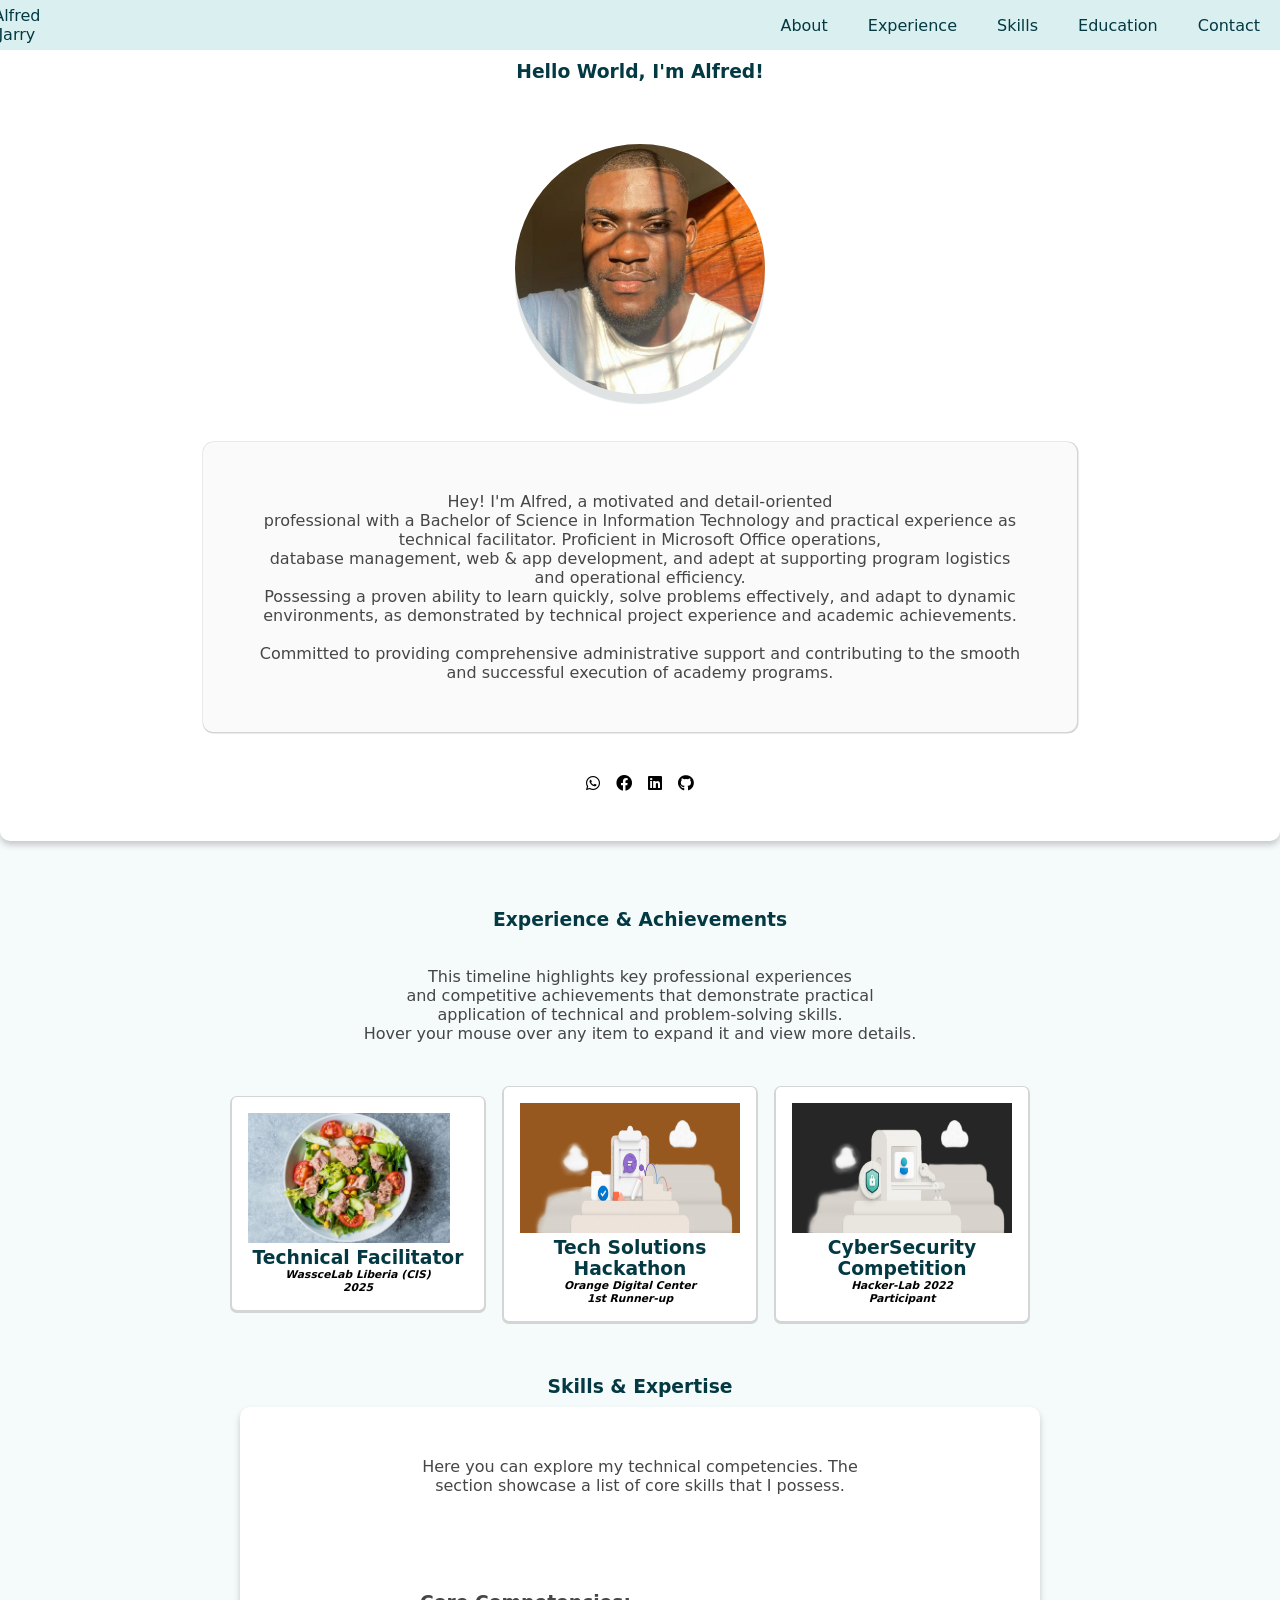
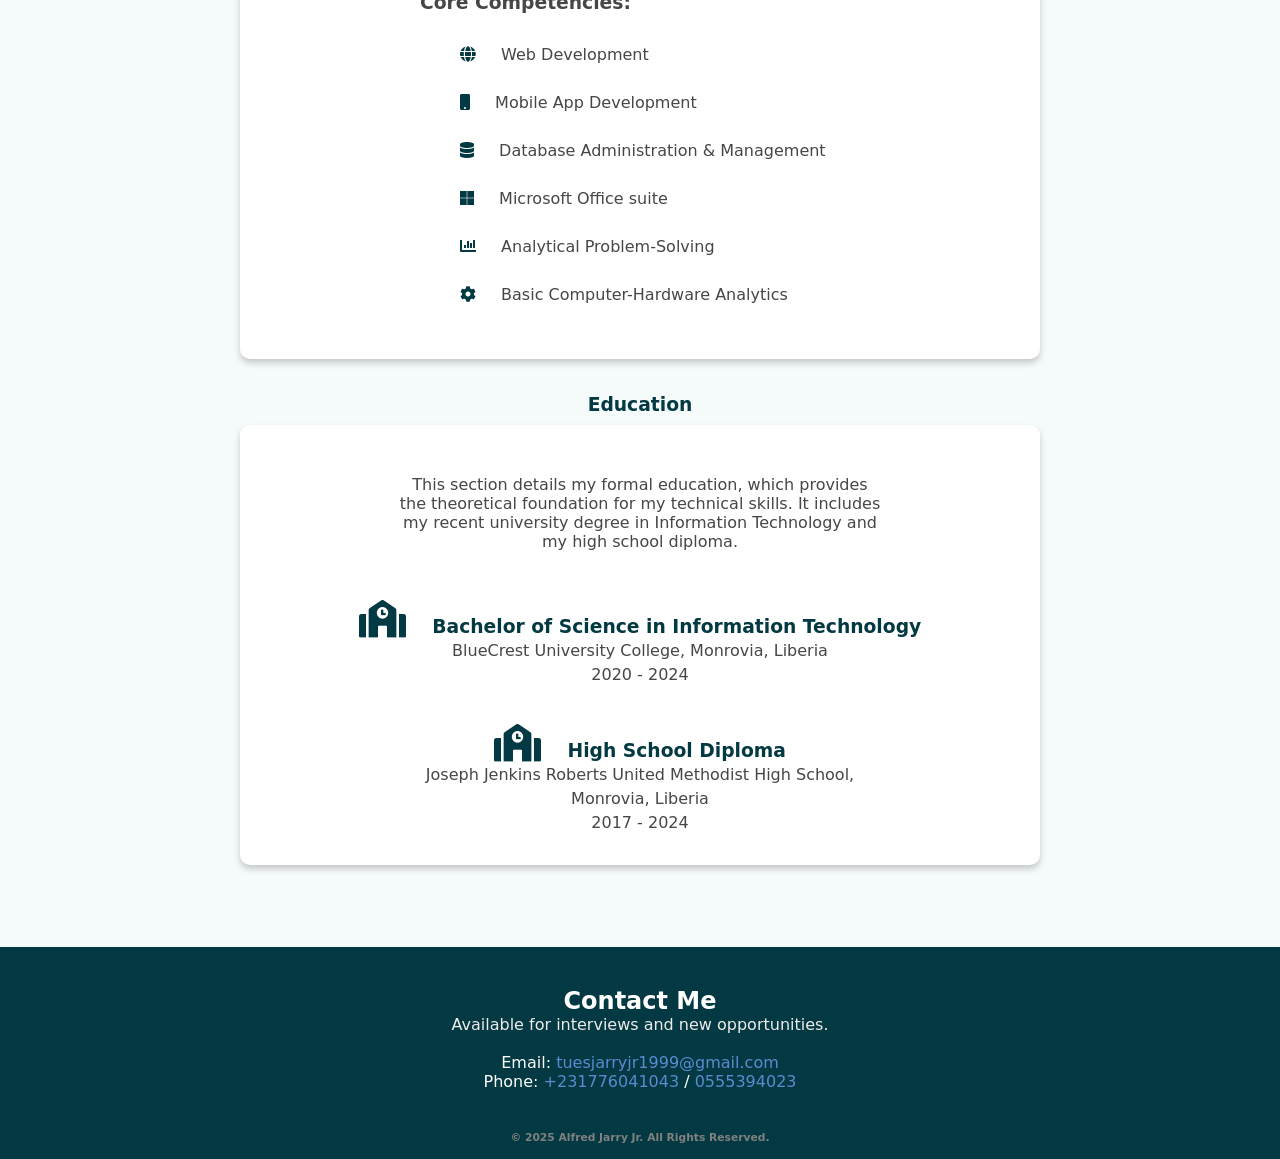
<file: index.html>
<!DOCTYPE html>
<html lang="en">
<head>
    <meta charset="UTF-8">
    <meta name="viewport" content="width=device-width, initial-scale=1.0">
    <title>W3</title>
    <link rel="stylesheet" href="css/all.min.css"> 
    <link rel="stylesheet" href="css/fontawesome.min.css">
    <link rel="stylesheet" href="W3school.css">
</head>
<body>

    <nav>
        <a href="my-name-nav">Alfred Jarry </a>
        <a href="#">About</a>
        <a href="#">Experience</a>
        <a href="#">Skills</a>
        <a href="#">Education</a>
        <a href="#">Contact</a>
        <span></span>
    </nav>


        <!--Header division-->
<div class="abt">
     <h3 class="about-h3">Hello World, I'm Alfred!</h3>
 <img class="bio-img" src="AJ5.jpg" alt="AJ">

                <!--My Bio division-->
 <p class="my-bio">Hey! I'm Alfred, a motivated and detail-oriented <br> professional with a Bachelor of Science in Information Technology and practical experience as  technical facilitator. Proficient in Microsoft Office operations, <br> database management, web & app development, and adept at supporting program logistics and operational efficiency. <br> Possessing a proven ability to learn quickly, solve problems effectively, and adapt to dynamic environments, as demonstrated by technical project experience and academic achievements. <br> <br> Committed to providing comprehensive administrative support and contributing to the smooth and successful execution of academy programs. 
 </p><br>

    <!--Social Icons division-->
 <div class="about-social-apps">
<i class="fab fa-whatsapp"></i>
<i class="fab fa-facebook"></i>
<i class="fab fa-linkedin"></i>
<i class="fab fa-github"></i> </div>
 </div>


 <div id="experience-division">
    
      <!--Experience division-->  
 <div class="exp"> 
    <h3 class="experience-h3">Experience & Achievements</h3>
    <p class="soft-ware">This timeline highlights key professional experiences <br> and competitive achievements that demonstrate practical <br> application of technical and problem-solving skills. <br> Hover your mouse over any item to expand it and view more details.</p>
</div><br><br><br><br>

<div class="experience-card-border">
<!--Experience-Cards division-->
<div class="experience-cards">

        <!--Experience-Card-1 division-->
    <div class="experience-card-1">
        <img src="Recipe.jpeg" alt="Developer">
    </div>
    <div class="e-card-1-details">
        <h3>Technical Facilitator</h3>
        <h6><i>WassceLab Liberia (CIS) <br> 2025</i></h6>
        <p>Developed strong analytical and organizational skills essential for data monitoring and organization. <br> Adept at identifying technical issues, supporting system integrity, and ensuring operation efficiency.
        </p>
    </div>

</div>

<div class="experience-cards">

        <!--Experience-Card-1 division-->
    <div class="experience-card-1">
        <img src="CareerPath_FunctionalConsultant.png" alt="Developer">
    </div>
    <div class="e-card-1-details">
        <h3>Tech Solutions Hackathon</h3>
        <h6><i>Orange Digital Center <br> 1st Runner-up</i></h6>
        <p>Demonstrated innovative thinking and problem-solving abilities in a competitive environment,
        highlighting the capacity to develop robust solutions under pressure. 
        </p>
    </div>

</div>


<div class="experience-cards">

        <!--Experience-Card-1 division-->
    <div class="experience-card-1">
        <img src="CareerPath_IdentityAccessAdmin.png" alt="Developer">
    </div>
    <div class="e-card-1-details">
        <h3>CyberSecurity Competition</h3>
        <h6><i>Hacker-Lab 2022 <br> Participant</i></h6>
        <p>Showcased proactive engagement with cybersecurity challenges and a commitment to staying abreast of industry best practices in a competitive, hands-on environment. 
        </p>
    </div>

</div>
    </div>
</div>
 </div>


  <div class="skills"> 
    <h3 class="skills-h3">Skills & Expertise</h3>
   </div><br><br>
   

<div class="skills-social-apps">
     <p class="sub-text">Here you can explore my technical competencies. The section showcase a list of core skills that I possess.   

        <div class="skills-details"> <h3>Core Competencies:</h3>
    <ul>
        <li><i class="fas fa-globe"></i> Web Development</li>
        <li><i class="fas fa-mobile"></i> Mobile App Development</li>
        <li><i class="fas fa-database"></i> Database Administration & Management</li>
        <li><i class="fab fa-microsoft"></i> Microsoft Office suite</li>
        <li><i class="fas fa-chart-bar"></i> Analytical Problem-Solving</li>
        <li><i class="fas fa-cog"></i> Basic Computer-Hardware Analytics </li>
    </ul></div>
 </div>
 </div>


  <div class="skills"> 
    <h3 class="skills-h3">Education</h3>
   </div><br><br>

   <div class="skills-social-apps">
     <p class="sub-text">This section details my formal education, which provides the theoretical foundation for my technical skills. It includes my recent university degree in Information Technology and my high school diploma.


        <div class="edu-details"> 

            <div class="edu-bsc"> 
    <h3><span><i class="fas fa-school fa-2x"></i></span> Bachelor of Science in Information Technology</h3>
    <p> BlueCrest University College, Monrovia, Liberia <br>2020 - 2024</p>
     
 </div>
 <br> <br>

 <div class="edu-hsc"> 
    <h3><span><i class="fas fa-school fa-2x"></i></span> High School Diploma</h3>
    <p> Joseph Jenkins Roberts United Methodist High School, <br> Monrovia, Liberia <br>2017 - 2024</p>
    
 </div>
        </div>
         
 </div>


 <footer class="contact-info">
    <div class="contact">
        <h2>Contact Me</h2>
        <p>Available for  interviews and new opportunities.</p>
        <br>
        Email: <span>tuesjarryjr1999@gmail.com</span> <br>
        Phone: <span>+231776041043 </span> / <span> 0555394023</span>
        <h6>© 2025 Alfred Jarry Jr. All Rights Reserved.</h6>
    </div>
 </footer>


</body>
</html>
</file>
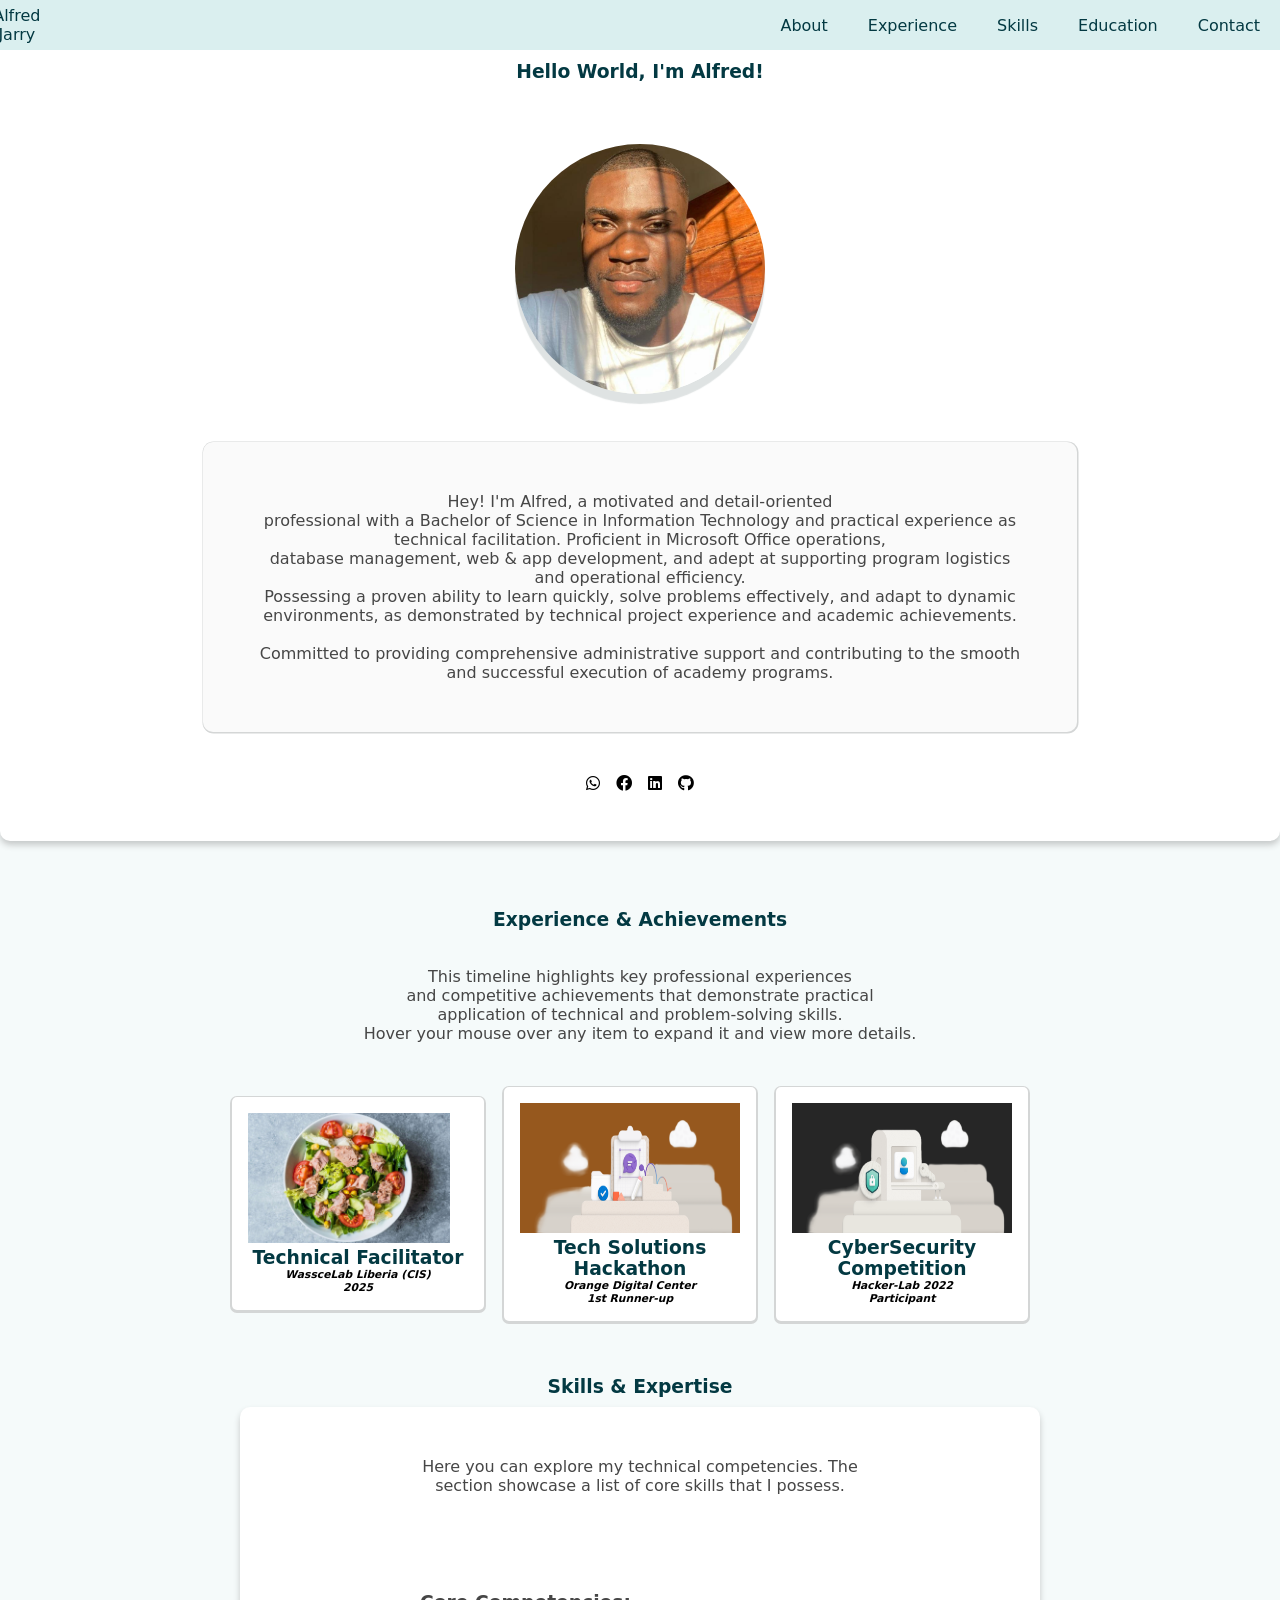
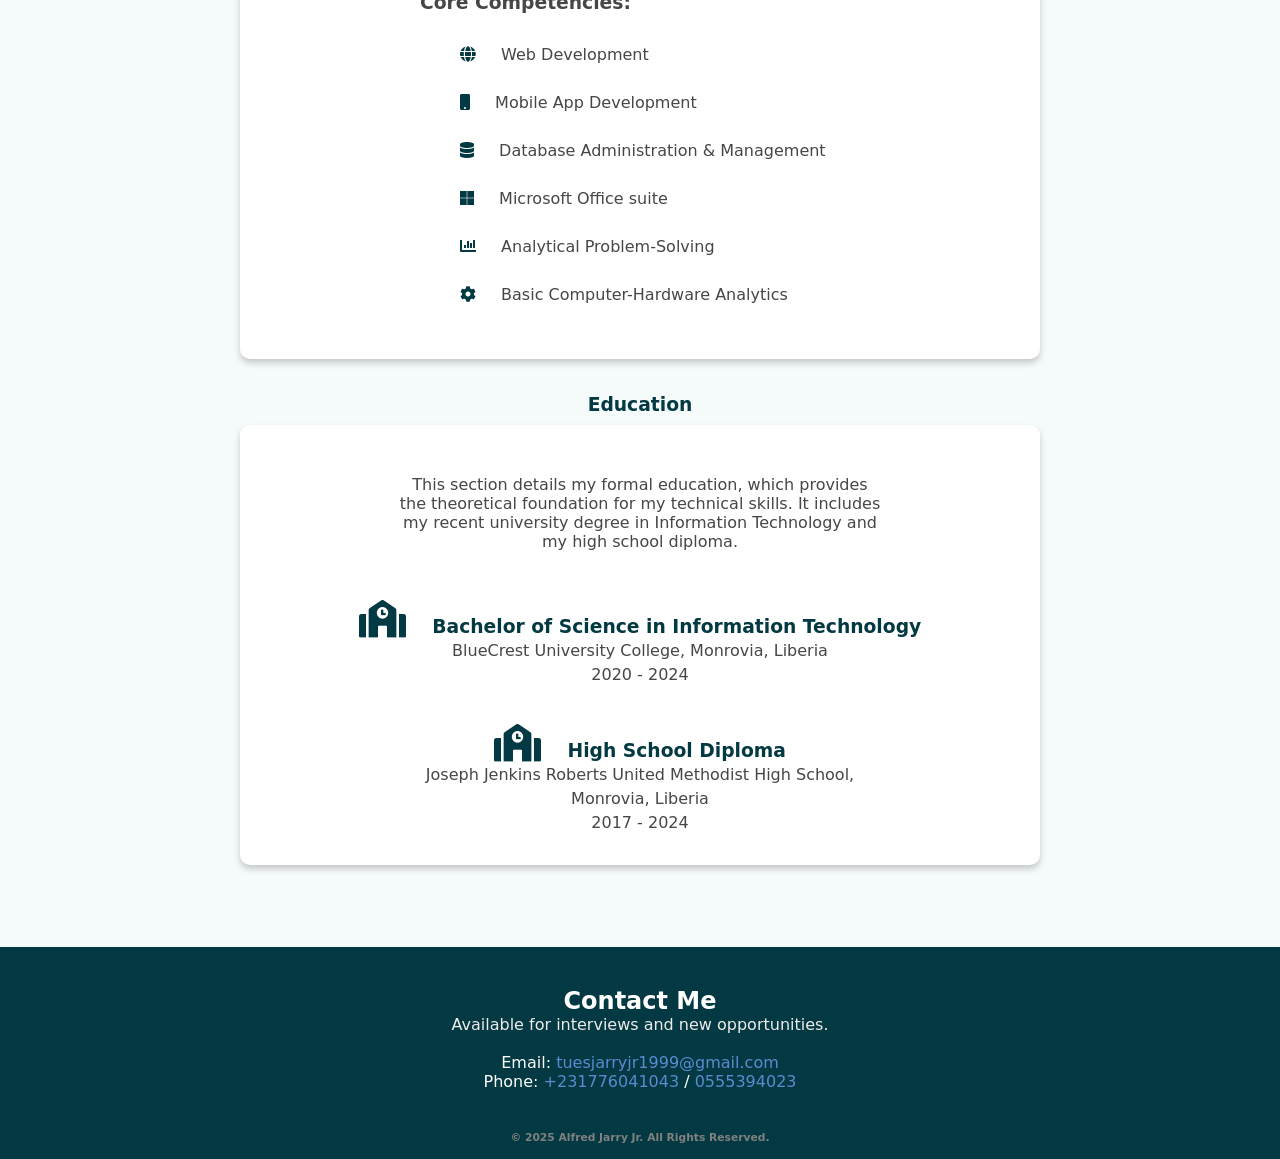
<file: W3school.html>
<!DOCTYPE html>
<html lang="en">
<head>
    <meta charset="UTF-8">
    <meta name="viewport" content="width=device-width, initial-scale=1.0">
    <title>W3</title>
    <link rel="stylesheet" href="css/all.min.css"> 
    <link rel="stylesheet" href="css/fontawesome.min.css">
    <link rel="stylesheet" href="W3school.css">
</head>
<body>

    <nav>
        <a href="my-name-nav">Alfred Jarry </a>
        <a href="#">About</a>
        <a href="#">Experience</a>
        <a href="#">Skills</a>
        <a href="#">Education</a>
        <a href="#">Contact</a>
        <span></span>
    </nav>


        <!--Header division-->
<div class="abt">
     <h3 class="about-h3">Hello World, I'm Alfred!</h3>
 <img class="bio-img" src="AJ5.jpg" alt="AJ">

                <!--My Bio division-->
 <p class="my-bio">Hey! I'm Alfred, a motivated and detail-oriented <br> professional with a Bachelor of Science in Information Technology and practical experience as technical facilitation. Proficient in Microsoft Office operations, <br> database management, web & app development, and adept at supporting program logistics and operational efficiency. <br> Possessing a proven ability to learn quickly, solve problems effectively, and adapt to dynamic environments, as demonstrated by technical project experience and academic achievements. <br> <br> Committed to providing comprehensive administrative support and contributing to the smooth and successful execution of academy programs. 
 </p><br>

    <!--Social Icons division-->
 <div class="about-social-apps">
<i class="fab fa-whatsapp"></i>
<i class="fab fa-facebook"></i>
<i class="fab fa-linkedin"></i>
<i class="fab fa-github"></i> </div>
 </div>


 <div id="experience-division">
    
      <!--Experience division-->  
 <div class="exp"> 
    <h3 class="experience-h3">Experience & Achievements</h3>
    <p class="soft-ware">This timeline highlights key professional experiences <br> and competitive achievements that demonstrate practical <br> application of technical and problem-solving skills. <br> Hover your mouse over any item to expand it and view more details.</p>
</div><br><br><br><br>

<div class="experience-card-border">
<!--Experience-Cards division-->
<div class="experience-cards">

        <!--Experience-Card-1 division-->
    <div class="experience-card-1">
        <img src="Recipe.jpeg" alt="Developer">
    </div>
    <div class="e-card-1-details">
        <h3>Technical Facilitator</h3>
        <h6><i>WassceLab Liberia (CIS) <br> 2025</i></h6>
        <p>Developed strong analytical and organizational skills essential for data monitoring and organization. <br> Adept at identifying technical issues, supporting system integrity, and ensuring operation efficiency.
        </p>
    </div>

</div>

<div class="experience-cards">

        <!--Experience-Card-1 division-->
    <div class="experience-card-1">
        <img src="CareerPath_FunctionalConsultant.png" alt="Developer">
    </div>
    <div class="e-card-1-details">
        <h3>Tech Solutions Hackathon</h3>
        <h6><i>Orange Digital Center <br> 1st Runner-up</i></h6>
        <p>Demonstrated innovative thinking and problem-solving abilities in a competitive environment,
        highlighting the capacity to develop robust solutions under pressure. 
        </p>
    </div>

</div>


<div class="experience-cards">

        <!--Experience-Card-1 division-->
    <div class="experience-card-1">
        <img src="CareerPath_IdentityAccessAdmin.png" alt="Developer">
    </div>
    <div class="e-card-1-details">
        <h3>CyberSecurity Competition</h3>
        <h6><i>Hacker-Lab 2022 <br> Participant</i></h6>
        <p>Showcased proactive engagement with cybersecurity challenges and a commitment to staying abreast of industry best practices in a competitive, hands-on environment. 
        </p>
    </div>

</div>
    </div>
</div>
 </div>


  <div class="skills"> 
    <h3 class="skills-h3">Skills & Expertise</h3>
   </div><br><br>
   

<div class="skills-social-apps">
     <p class="sub-text">Here you can explore my technical competencies. The section showcase a list of core skills that I possess.   

        <div class="skills-details"> <h3>Core Competencies:</h3>
    <ul>
        <li><i class="fas fa-globe"></i> Web Development</li>
        <li><i class="fas fa-mobile"></i> Mobile App Development</li>
        <li><i class="fas fa-database"></i> Database Administration & Management</li>
        <li><i class="fab fa-microsoft"></i> Microsoft Office suite</li>
        <li><i class="fas fa-chart-bar"></i> Analytical Problem-Solving</li>
        <li><i class="fas fa-cog"></i> Basic Computer-Hardware Analytics </li>
    </ul></div>
 </div>
 </div>


  <div class="skills"> 
    <h3 class="skills-h3">Education</h3>
   </div><br><br>

   <div class="skills-social-apps">
     <p class="sub-text">This section details my formal education, which provides the theoretical foundation for my technical skills. It includes my recent university degree in Information Technology and my high school diploma.


        <div class="edu-details"> 

            <div class="edu-bsc"> 
    <h3><span><i class="fas fa-school fa-2x"></i></span> Bachelor of Science in Information Technology</h3>
    <p> BlueCrest University College, Monrovia, Liberia <br>2020 - 2024</p>
     
 </div>
 <br> <br>

 <div class="edu-hsc"> 
    <h3><span><i class="fas fa-school fa-2x"></i></span> High School Diploma</h3>
    <p> Joseph Jenkins Roberts United Methodist High School, <br> Monrovia, Liberia <br>2017 - 2024</p>
    
 </div>
        </div>
         
 </div>


 <footer class="contact-info">
    <div class="contact">
        <h2>Contact Me</h2>
        <p>Available for  interviews and new opportunities.</p>
        <br>
        Email: <span>tuesjarryjr1999@gmail.com</span> <br>
        Phone: <span>+231776041043 </span> / <span> 0555394023</span>
        <h6>© 2025 Alfred Jarry Jr. All Rights Reserved.</h6>
    </div>
 </footer>


</body>
</html>
</file>
<file: W3school.css>
*{
    margin: 0;
    
}
body{
    background: #f5fafa;
    font-family: system-ui,'Segoe UI', Roboto, Oxygen, Ubuntu, Cantarell, 'Open Sans', 'Helvetica Neue', sans-serif;
}


:root{
    --box-shadow:2px 2px 3px 3px rgba(0,0,0,0.2);
    --paragraph-color: rgb(70,70,70);
    --header-color: rgb(3, 57,66);
}



nav{
    left: 0;
    top: 0;
    display: flex;
    justify-content: right;
    align-items: center;
    position: fixed;
    width: 100%;
    z-index: 1000;
    height: 50px;
    background-color: rgba(209, 235, 236, 0.8); 
}
nav a{
    display: flex;
    text-align: center;
    font-size: 1em;
    font-weight: 500;
    color: rgb(3, 57, 66);
    text-decoration: none;
    padding: 0 20px;
}
nav a[href="my-name-nav"] {
    color: rgb(3, 57, 66);
    padding-right: 45rem;
}

.abt {
    box-shadow: 0px 4px 6px #c6c9c9;
    transform: translateY(-2em);
    border-radius: 10px;
    max-width: 100%;
    margin-left: 0%;
    background: white;
}


.experience-h3{
    color: var(--header-color);
    text-align: center;
    line-height: 5em;
}

.soft-ware{
    text-align: center;
    color: rgb(70, 70, 70);
    display: block;
    justify-content: center;
    width: 60.5%;
    margin-left: auto;
    margin-right: auto;
}


.about-h3{
    color: var(--header-color);
    text-align: center;
    line-height: 13rem;
}



.bio-img {
    box-shadow: 0 10px 1px rgba(220, 224, 224, 0.904);
    transform: translateY(-2em);
  display: block;
  margin-left: auto;
  margin-right: auto;
  width: 50%; 
  object-fit:cover;
  border-radius: 50%;
  height: 250px;
  width: 250px;
}

.my-bio{
    color: rgb(70, 70, 70);
    display: block;
    justify-content: center;
    width: 60.5%;
    margin-left: auto;
    margin-right: auto;
    padding: 50px;
    box-shadow: 0.5px 0.5px 0.5px 1px #d4d6d6;
    transform: translateY(1em);
    background-color: rgb(250, 250, 250);
    border-radius: 10px;
}



.about-social-apps {
    display: flex;
    justify-content: center;
    align-items: center;
    column-gap: 1em;
    padding-top: 40.01px;
}

.abt{
    align-items: center;
    padding-bottom: 50px;
}




.experience-cards{
    box-shadow: 0px 1px 0px 2px #d4d6d6;
    transform: translateY(-2em);
    border-radius: 5px;
    width: 220px;
    background-color: white;
    padding: 1em;
    margin-right: 20px;
    margin-bottom: 20px;
}

.experience-card-1 img{
    border-radius: initial;
     max-width: 100%;
     height:130px;
    
}

.e-card-1-details > h3,h6,p{
    text-align: center;
}

.e-card-1-details>p{
    line-height: 1em;
    color: rgb(70, 70, 70);
    display: none;
    
}

.experience-cards:hover .e-card-1-details >p {
    display: flex;
    cursor: pointer;
}

.e-card-1-details > h3{
    color: var(--header-color)
}




.experience-card-border{
    justify-content: center;
    align-items: center;
    position: relative;
    display: flex;
}



.skills-h3{
    text-align: center;
    line-height: 1.5em;
    color: var(--header-color);
}

.sub-text{
    text-align: center;
    color: rgb(70, 70, 70);
    display: block;
    justify-content: center;
    width: 60.5%;
    margin-left: auto;
    margin-right: auto;
}


.skills-details>h3{
    line-height: 3em;
    color: var(--paragraph-color);
}

.skills-social-apps{
    margin-left: 50px;
    margin-top: 20px;
}


.skills-social-apps>p{
    padding-top: 10px;
}

.skills-social-apps{
    box-shadow: 0px 4px 6px #c6c9c9;
    transform: translateY(-2em);
    border-radius: 10px;
    max-width: 100%;
    margin-left: 0%;
    background: white;
}


.skills-details{
    margin-top: 80px;
    padding-left: 180px;
    padding-bottom: 40px;
    list-style: none;
}

.skills-details>ul{
    list-style: none;
}

.skills-details li{
     line-height: 3em;
     color: var(--paragraph-color);
}

.skills-details li > i{
    padding-right: 20px;
    color: var(--header-color);
}



.edu-bsc, .edu-hsc {
     text-align: center;
     justify-content: start;
     align-items: center;
    line-height: 1.5em;
    color: var(--header-color);
}

.edu-bsc p, .edu-hsc p {
    color: var(--paragraph-color);
}


.edu-details {
    padding-top: 50px;
    padding-bottom: 30px;
}


.skills-social-apps .sub-text{
    padding-top: 50px;
}

.edu-bsc span i, .edu-hsc span i {

    padding-right: 20px;
}

.skills-social-apps {
    width: 800px;
    display: block;
    margin: auto;
}


.contact-info {
    text-align: center;
    background: var(--header-color);
    color: white;
    padding-top: 40px;
    padding-bottom: 15px;
    margin-top: 50px;
}

.contact p, .contact h6 {
    color: rgb(238, 235, 235);
}

.contact span {
    color: rgb(91, 138, 207);
}

.contact h6{
    padding-top: 40px;
    color: grey;
}
</file>
